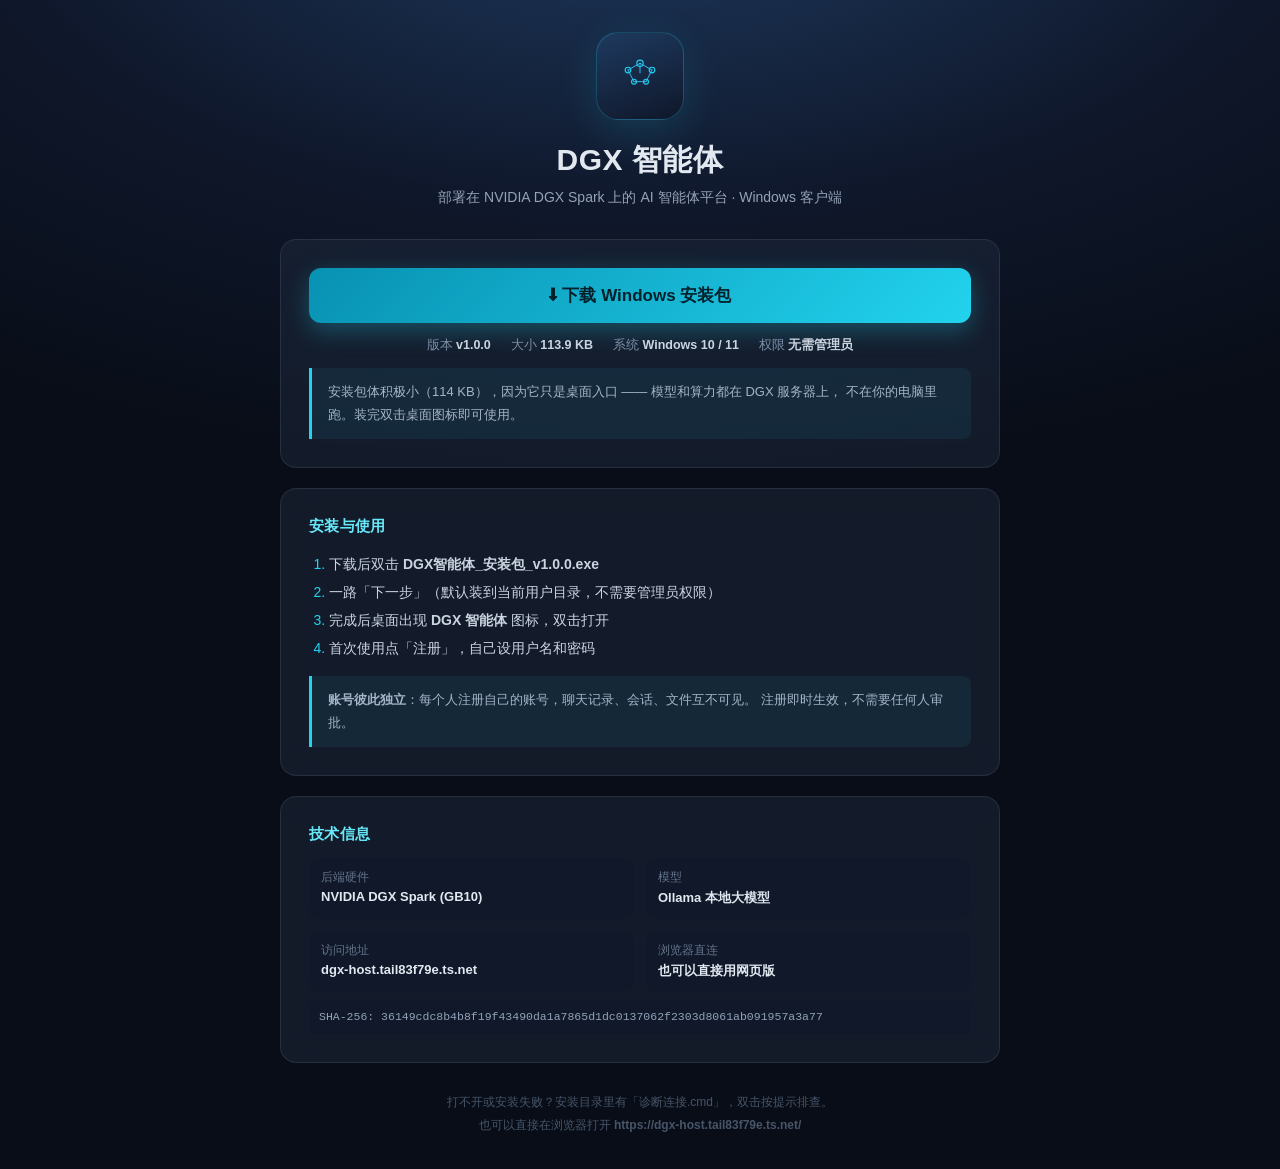
<file: web/static/download.html>
<!DOCTYPE html>
<html lang="zh-CN">
<head>
<meta charset="utf-8">
<meta name="viewport" content="width=device-width, initial-scale=1">
<title>DGX 智能体 · 下载安装</title>
<style>
  *{margin:0;padding:0;box-sizing:border-box}
  body{
    font-family:-apple-system,"Segoe UI","Microsoft YaHei",sans-serif;
    background:radial-gradient(1200px 600px at 50% -10%,#1e3a5f 0%,#0f172a 55%,#080d17 100%);
    color:#e2e8f0;min-height:100vh;display:flex;align-items:center;justify-content:center;
    padding:32px 16px;
  }
  .wrap{max-width:720px;width:100%}
  .head{text-align:center;margin-bottom:32px}
  .logo{
    width:88px;height:88px;margin:0 auto 20px;border-radius:22px;
    background:linear-gradient(160deg,#1e3a5f,#0f172a);
    border:1px solid rgba(34,211,238,.25);
    display:flex;align-items:center;justify-content:center;
    box-shadow:0 12px 40px rgba(34,211,238,.15);
  }
  h1{font-size:30px;font-weight:700;letter-spacing:.5px;margin-bottom:8px}
  .sub{color:#94a3b8;font-size:14px}
  .card{
    background:rgba(30,41,59,.55);border:1px solid rgba(148,163,184,.15);
    border-radius:16px;padding:28px;margin-bottom:20px;
    backdrop-filter:blur(12px);
  }
  .btn{
    display:block;width:100%;padding:16px;border:none;border-radius:12px;
    background:linear-gradient(135deg,#0891b2,#22d3ee);
    color:#04202b;font-size:17px;font-weight:700;cursor:pointer;
    text-decoration:none;text-align:center;transition:.18s;
    box-shadow:0 8px 24px rgba(34,211,238,.28);
  }
  .btn:hover{transform:translateY(-2px);box-shadow:0 12px 32px rgba(34,211,238,.42)}
  .meta{display:flex;justify-content:center;gap:20px;margin-top:14px;font-size:12.5px;color:#7c8ea6;flex-wrap:wrap}
  .meta b{color:#cbd5e1;font-weight:600}
  h2{font-size:15px;font-weight:600;color:#67e8f9;margin-bottom:14px;letter-spacing:.3px}
  ol,ul{padding-left:20px;color:#cbd5e1;font-size:14px;line-height:2}
  li::marker{color:#22d3ee}
  .note{
    background:rgba(34,211,238,.07);border-left:3px solid #22d3ee;
    padding:12px 16px;border-radius:0 8px 8px 0;font-size:13px;color:#a5b4c8;
    line-height:1.8;margin-top:14px;
  }
  .grid{display:grid;grid-template-columns:1fr 1fr;gap:12px;font-size:13px}
  .kv{background:rgba(15,23,42,.6);padding:12px;border-radius:10px}
  .kv span{display:block;color:#64748b;font-size:11.5px;margin-bottom:4px}
  .kv strong{color:#e2e8f0;font-weight:600}
  code{
    font-family:Consolas,monospace;font-size:11.5px;color:#94a3b8;
    word-break:break-all;background:rgba(15,23,42,.7);padding:8px 10px;
    border-radius:6px;display:block;margin-top:8px;line-height:1.6;
  }
  .foot{text-align:center;font-size:12px;color:#475569;margin-top:28px;line-height:1.9}
  @media(max-width:520px){.grid{grid-template-columns:1fr}h1{font-size:24px}}
</style>
</head>
<body>
<div class="wrap">

  <div class="head">
    <div class="logo">
      <svg width="48" height="48" viewBox="0 0 256 256" fill="none">
        <circle cx="128" cy="60" r="17" stroke="#22d3ee" stroke-width="6" fill="#082f49"/>
        <circle cx="64" cy="96" r="15" stroke="#22d3ee" stroke-width="6" fill="#082f49"/>
        <circle cx="192" cy="96" r="15" stroke="#22d3ee" stroke-width="6" fill="#082f49"/>
        <circle cx="96" cy="158" r="13" stroke="#22d3ee" stroke-width="6" fill="#082f49"/>
        <circle cx="160" cy="158" r="13" stroke="#22d3ee" stroke-width="6" fill="#082f49"/>
        <path d="M64 96L128 60L192 96M64 96L96 158M192 96L160 158M96 158H160M128 60V112"
              stroke="#38bdf8" stroke-width="5" stroke-linecap="round"/>
      </svg>
    </div>
    <h1>DGX 智能体</h1>
    <div class="sub">部署在 NVIDIA DGX Spark 上的 AI 智能体平台 · Windows 客户端</div>
  </div>

  <div class="card">
    <a class="btn" href="/static/DGX-Agent-Studio-Setup-v1.0.0.exe" download>
      ⬇ 下载 Windows 安装包
    </a>
    <div class="meta">
      <span>版本 <b>v1.0.0</b></span>
      <span>大小 <b>113.9 KB</b></span>
      <span>系统 <b>Windows 10 / 11</b></span>
      <span>权限 <b>无需管理员</b></span>
    </div>
    <div class="note">
      安装包体积极小（114 KB），因为它只是桌面入口 —— 模型和算力都在 DGX 服务器上，
      不在你的电脑里跑。装完双击桌面图标即可使用。
    </div>
  </div>

  <div class="card">
    <h2>安装与使用</h2>
    <ol>
      <li>下载后双击 <b>DGX智能体_安装包_v1.0.0.exe</b></li>
      <li>一路「下一步」（默认装到当前用户目录，不需要管理员权限）</li>
      <li>完成后桌面出现 <b>DGX 智能体</b> 图标，双击打开</li>
      <li>首次使用点「注册」，自己设用户名和密码</li>
    </ol>
    <div class="note">
      <b>账号彼此独立</b>：每个人注册自己的账号，聊天记录、会话、文件互不可见。
      注册即时生效，不需要任何人审批。
    </div>
  </div>

  <div class="card">
    <h2>技术信息</h2>
    <div class="grid">
      <div class="kv"><span>后端硬件</span><strong>NVIDIA DGX Spark (GB10)</strong></div>
      <div class="kv"><span>模型</span><strong>Ollama 本地大模型</strong></div>
      <div class="kv"><span>访问地址</span><strong>dgx-host.tail83f79e.ts.net</strong></div>
      <div class="kv"><span>浏览器直连</span><strong>也可以直接用网页版</strong></div>
    </div>
    <code>SHA-256: 36149cdc8b4b8f19f43490da1a7865d1dc0137062f2303d8061ab091957a3a77</code>
  </div>

  <div class="foot">
    打不开或安装失败？安装目录里有「诊断连接.cmd」，双击按提示排查。<br>
    也可以直接在浏览器打开 <b>https://dgx-host.tail83f79e.ts.net/</b>
  </div>

</div>
</body>
</html>
</file>
